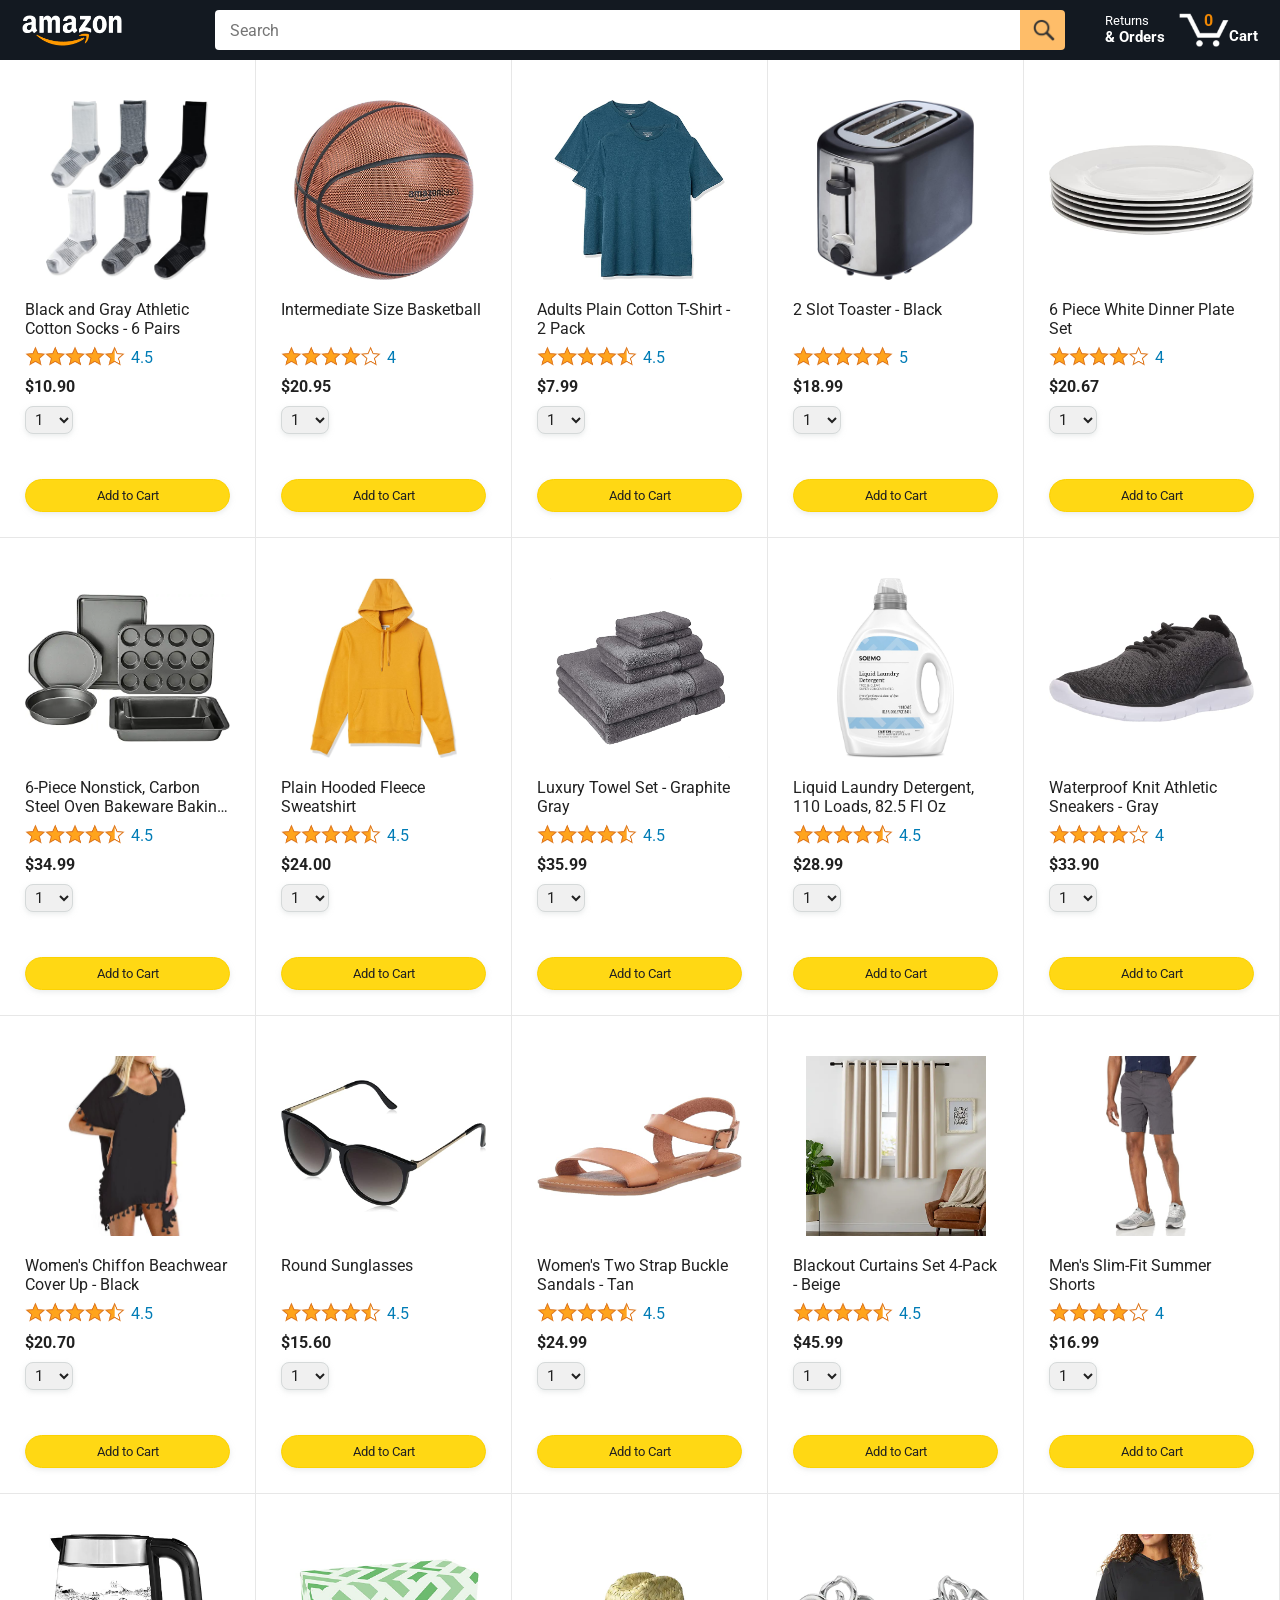
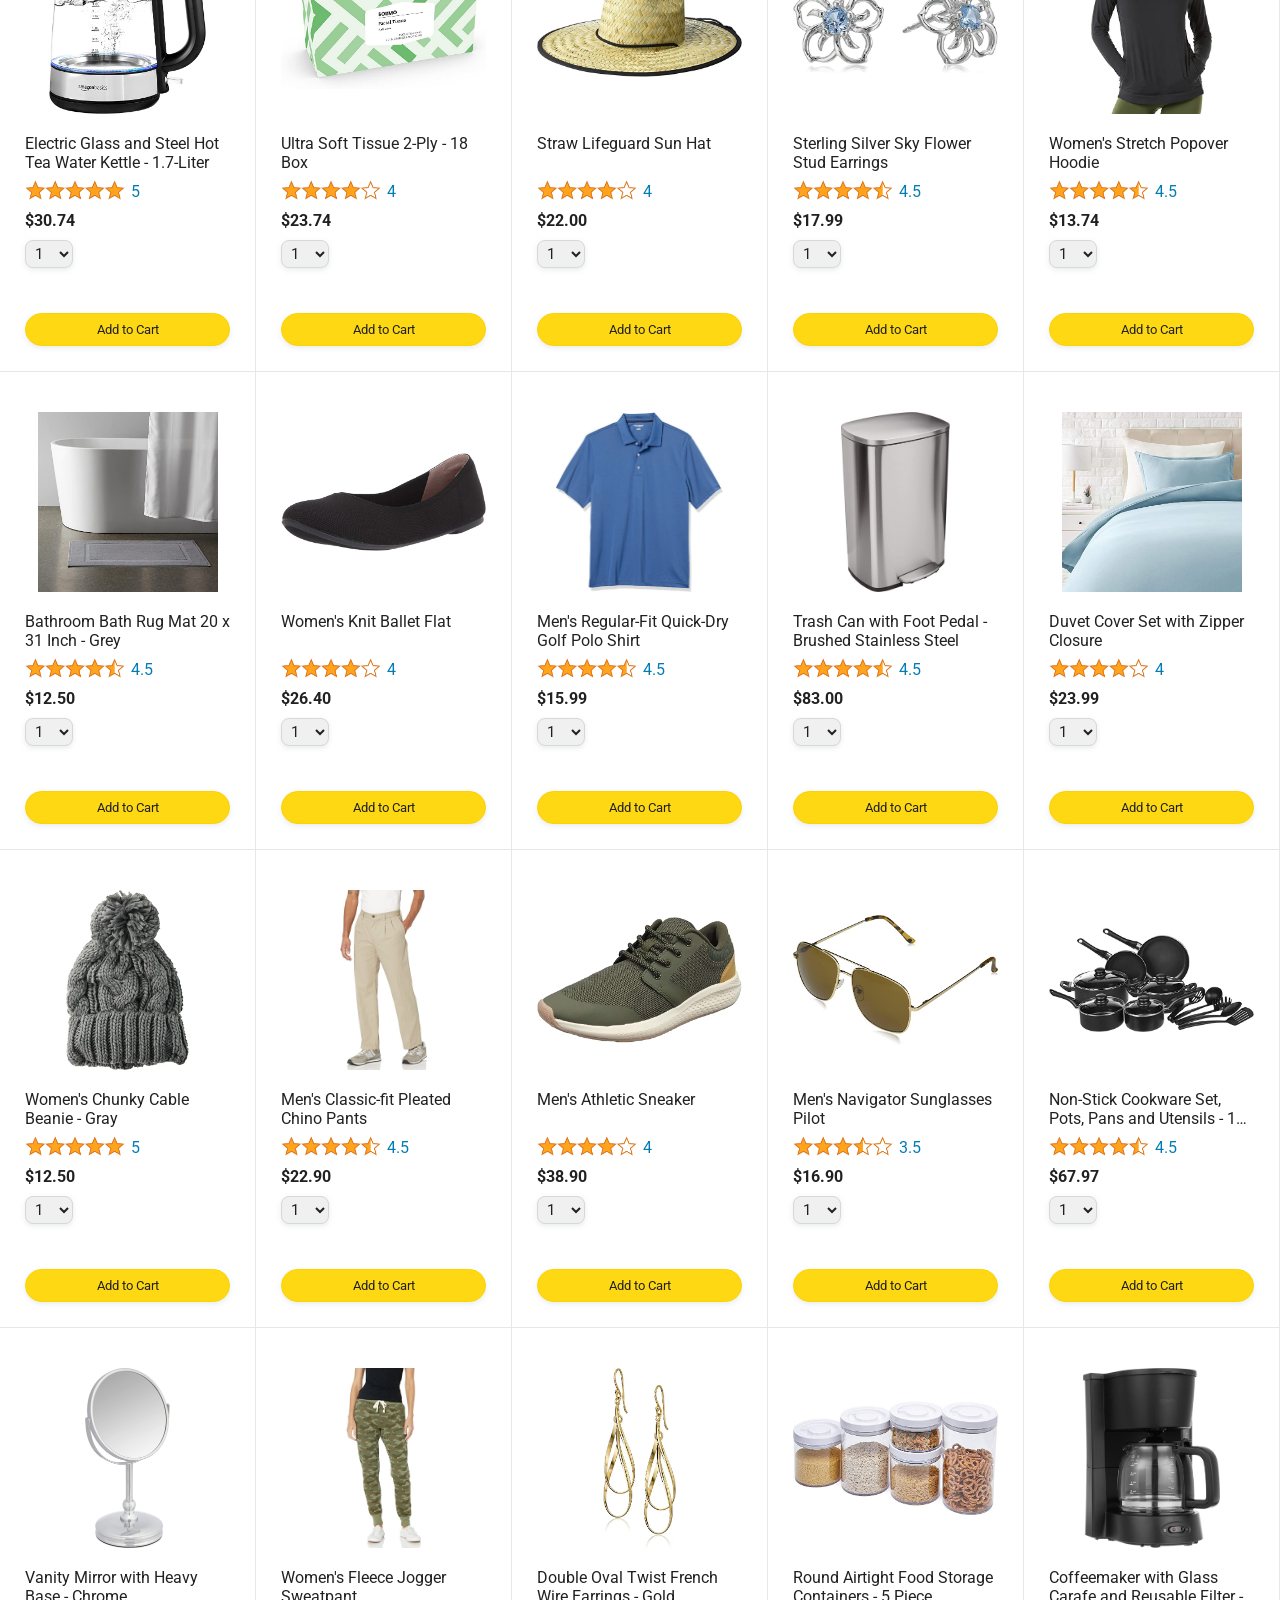
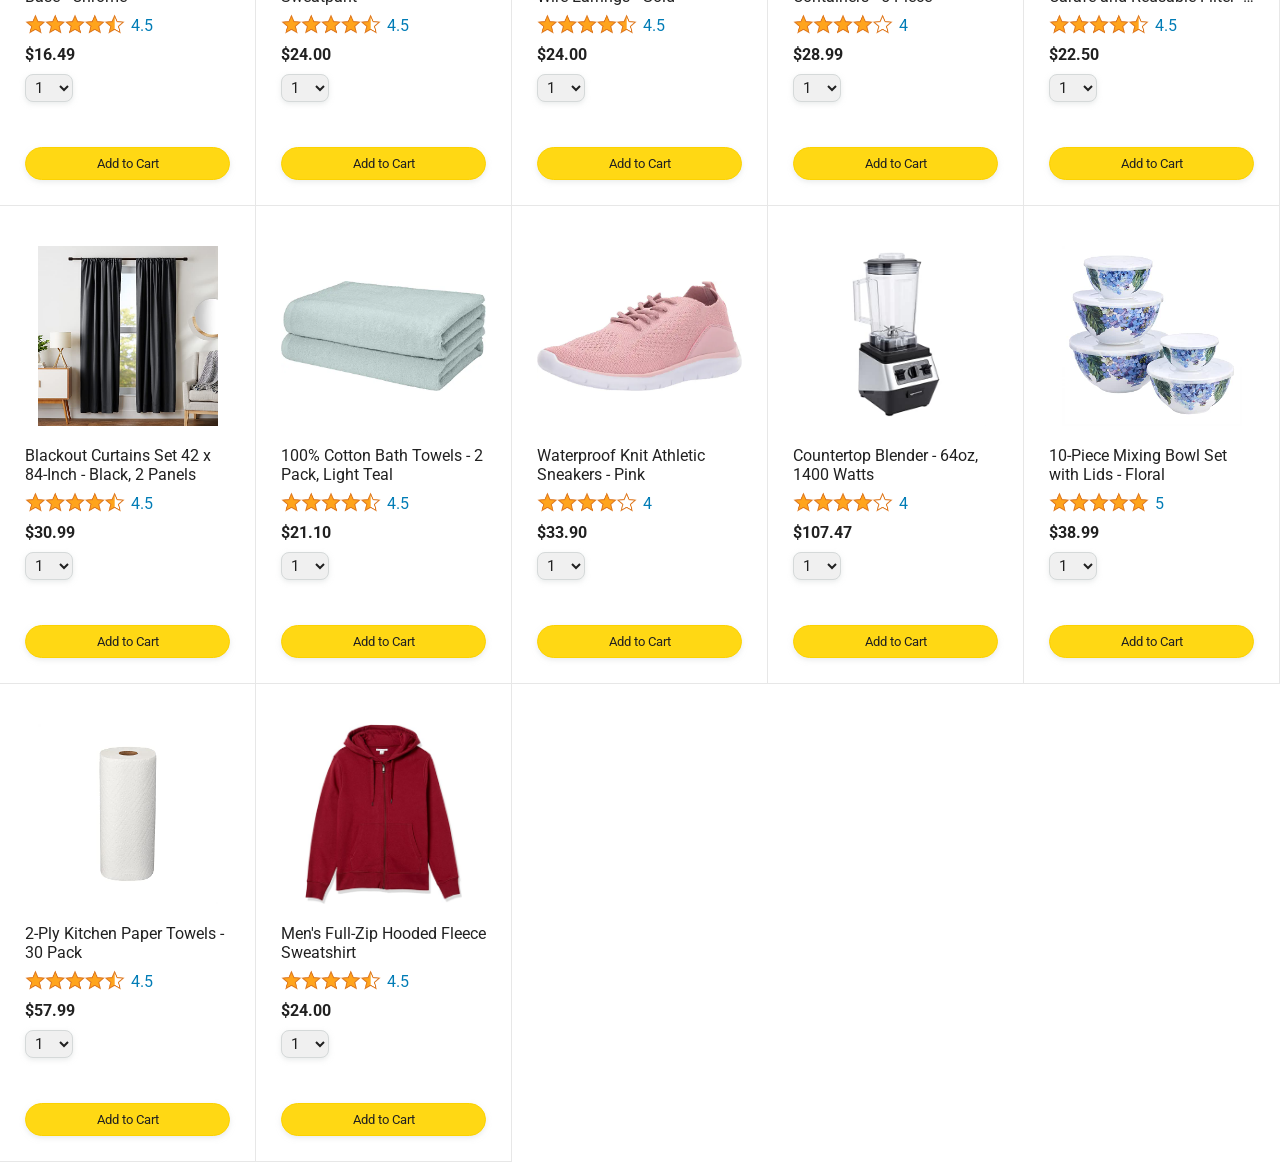
<file: index.html>
<!DOCTYPE html>
<html>
  <head>
    <title>Amazon Project</title>

    <!-- This code is needed for responsive design to work.
      (Responsive design = make the website look good on
      smaller screen sizes like a phone or a tablet). -->
    <meta name="viewport" content="width=device-width, initial-scale=1">

    <!-- Load a font called Roboto from Google Fonts. -->
    <link rel="preconnect" href="https://fonts.googleapis.com">
    <link rel="preconnect" href="https://fonts.gstatic.com" crossorigin>
    <link href="https://fonts.googleapis.com/css2?family=Roboto:wght@400;500;700&display=swap" rel="stylesheet">

    <!-- Here are the CSS files for this page. -->
    <link rel="stylesheet" href="styles/shared/general.css">
    <link rel="stylesheet" href="styles/shared/amazon-header.css">
    <link rel="stylesheet" href="styles/pages/amazon.css">
  </head>
  <body>
    <div class="amazon-header">
      <div class="amazon-header-left-section">
        <a href="index.html" class="header-link">
          <img class="amazon-logo"
            src="images/amazon-logo-white.png">
          <img class="amazon-mobile-logo"
            src="images/amazon-mobile-logo-white.png">
        </a>
      </div>

      <div class="amazon-header-middle-section js-middle">
        <input class="search-bar js-search-bar" type="text" placeholder="Search">

        <button class="search-button js-search-button">
          <img class="search-icon" src="images/icons/search-icon.png">
        </button>
      </div>

      <div class="amazon-header-right-section">
        <a class="orders-link header-link" href="orders.html">
          <span class="returns-text">Returns</span>
          <span class="orders-text">& Orders</span>
        </a>

        <a class="cart-link header-link" href="checkout.html">
          <img class="cart-icon" src="images/icons/cart-icon.png">
          <div class="cart-quantity js-cart-quantity">3</div>
          <div class="cart-text">Cart</div>
        </a>
      </div>
    </div>
    
    <div class="main">
      <div class="products-grid product-grid-js">
        

        <div class="product-container">
          <div class="product-image-container">
            <img class="product-image"
              src="images/products/intermediate-composite-basketball.jpg">
          </div>

          <div class="product-name limit-text-to-2-lines">
            Intermediate Size Basketball
          </div>

          <div class="product-rating-container">
            <img class="product-rating-stars"
              src="images/ratings/rating-40.png">
            <div class="product-rating-count link-primary">
              127
            </div>
          </div>

          <div class="product-price">
            $20.95
          </div>

          <div class="product-quantity-container">
            <select>
              <option selected value="1">1</option>
              <option value="2">2</option>
              <option value="3">3</option>
              <option value="4">4</option>
              <option value="5">5</option>
              <option value="6">6</option>
              <option value="7">7</option>
              <option value="8">8</option>
              <option value="9">9</option>
              <option value="10">10</option>
            </select>
          </div>

          <div class="product-spacer"></div>

          <div class="added-to-cart">
            <img src="images/icons/checkmark.png">
            Added
          </div>

          <button class="add-to-cart-button button-primary">
            Add to Cart
          </button>
        </div>

        <div class="product-container">
          <div class="product-image-container">
            <img class="product-image"
              src="images/products/adults-plain-cotton-tshirt-2-pack-teal.jpg">
          </div>

          <div class="product-name limit-text-to-2-lines">
            Adults Plain Cotton T-Shirt - 2 Pack
          </div>

          <div class="product-rating-container">
            <img class="product-rating-stars"
              src="images/ratings/rating-45.png">
            <div class="product-rating-count link-primary">
              56
            </div>
          </div>

          <div class="product-price">
            $7.99
          </div>

          <div class="product-quantity-container">
            <select>
              <option selected value="1">1</option>
              <option value="2">2</option>
              <option value="3">3</option>
              <option value="4">4</option>
              <option value="5">5</option>
              <option value="6">6</option>
              <option value="7">7</option>
              <option value="8">8</option>
              <option value="9">9</option>
              <option value="10">10</option>
            </select>
          </div>

          <div class="product-spacer"></div>

          <div class="added-to-cart">
            <img src="images/icons/checkmark.png">
            Added
          </div>

          <button class="add-to-cart-button button-primary">
            Add to Cart
          </button>

          <script type="module" src="script/amazon.js"></script>
        </div>
      </div>
    </div>
  </body>
</html>
</file>
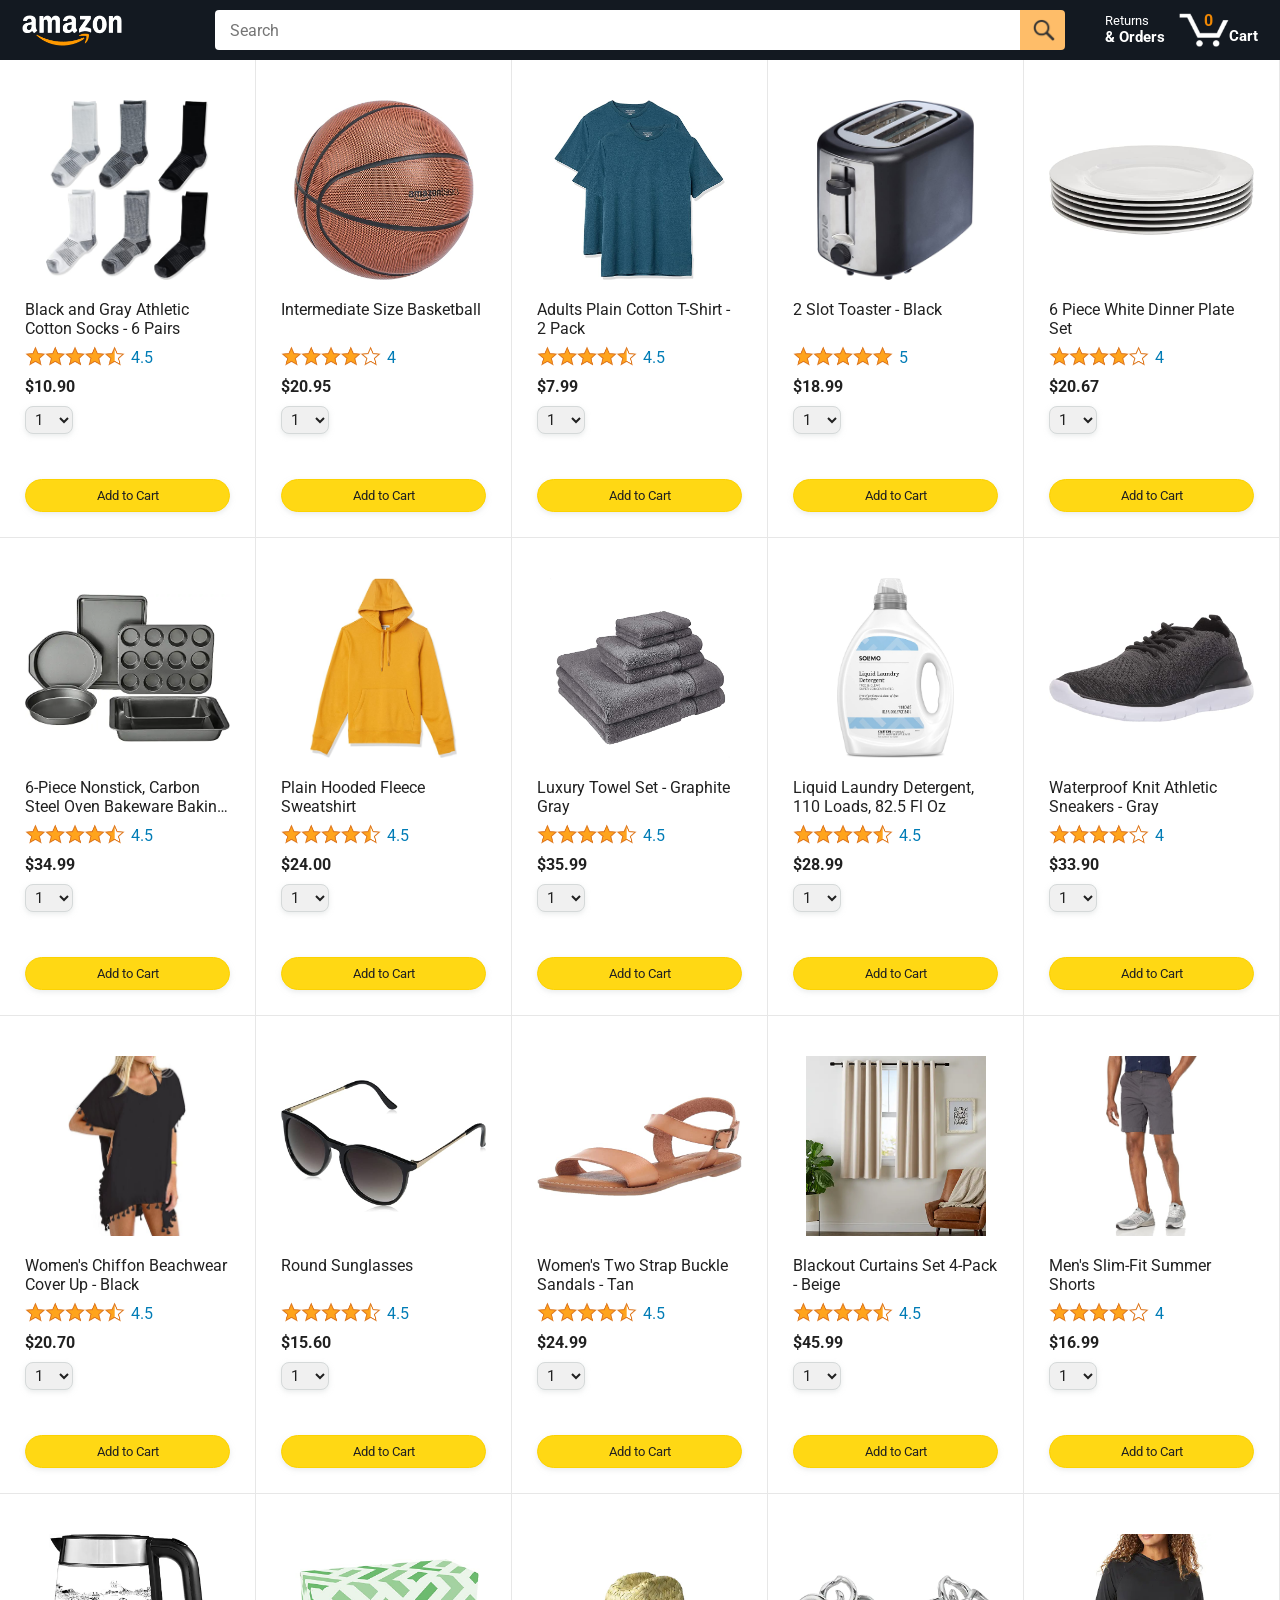
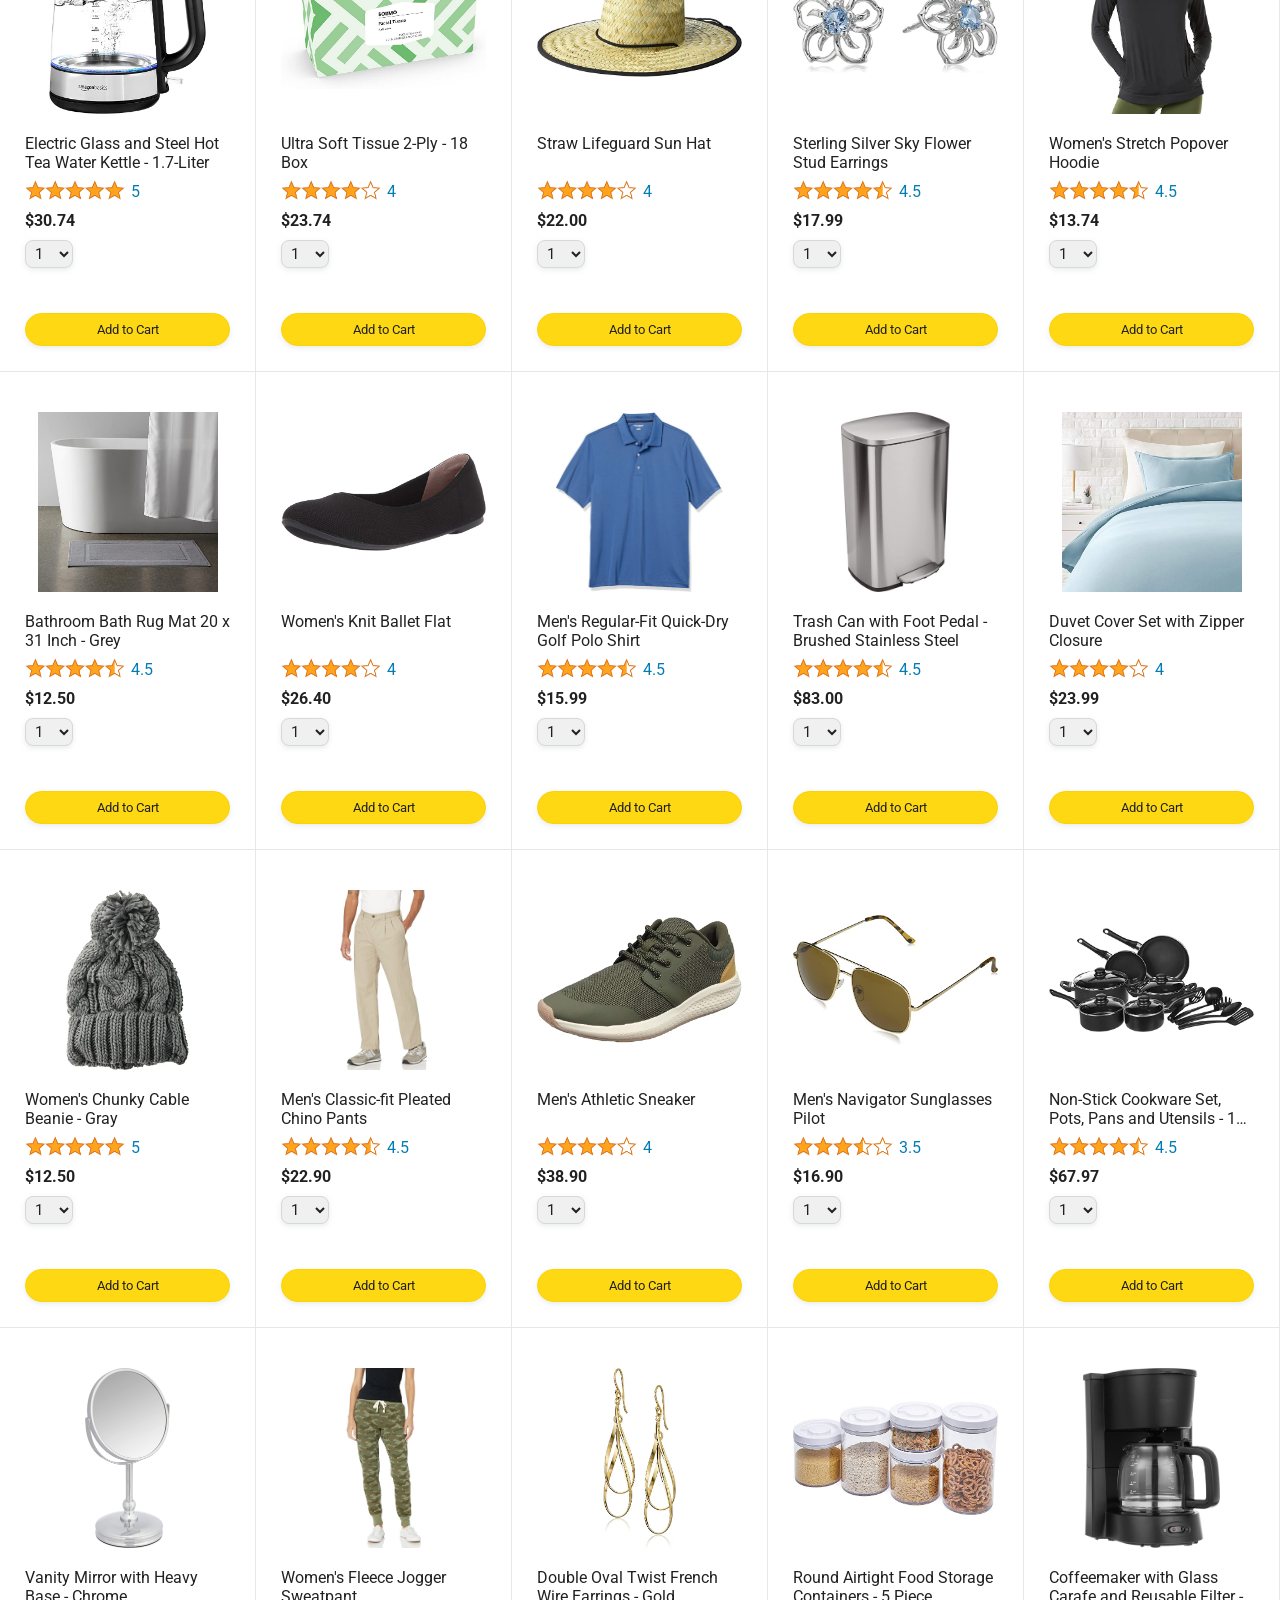
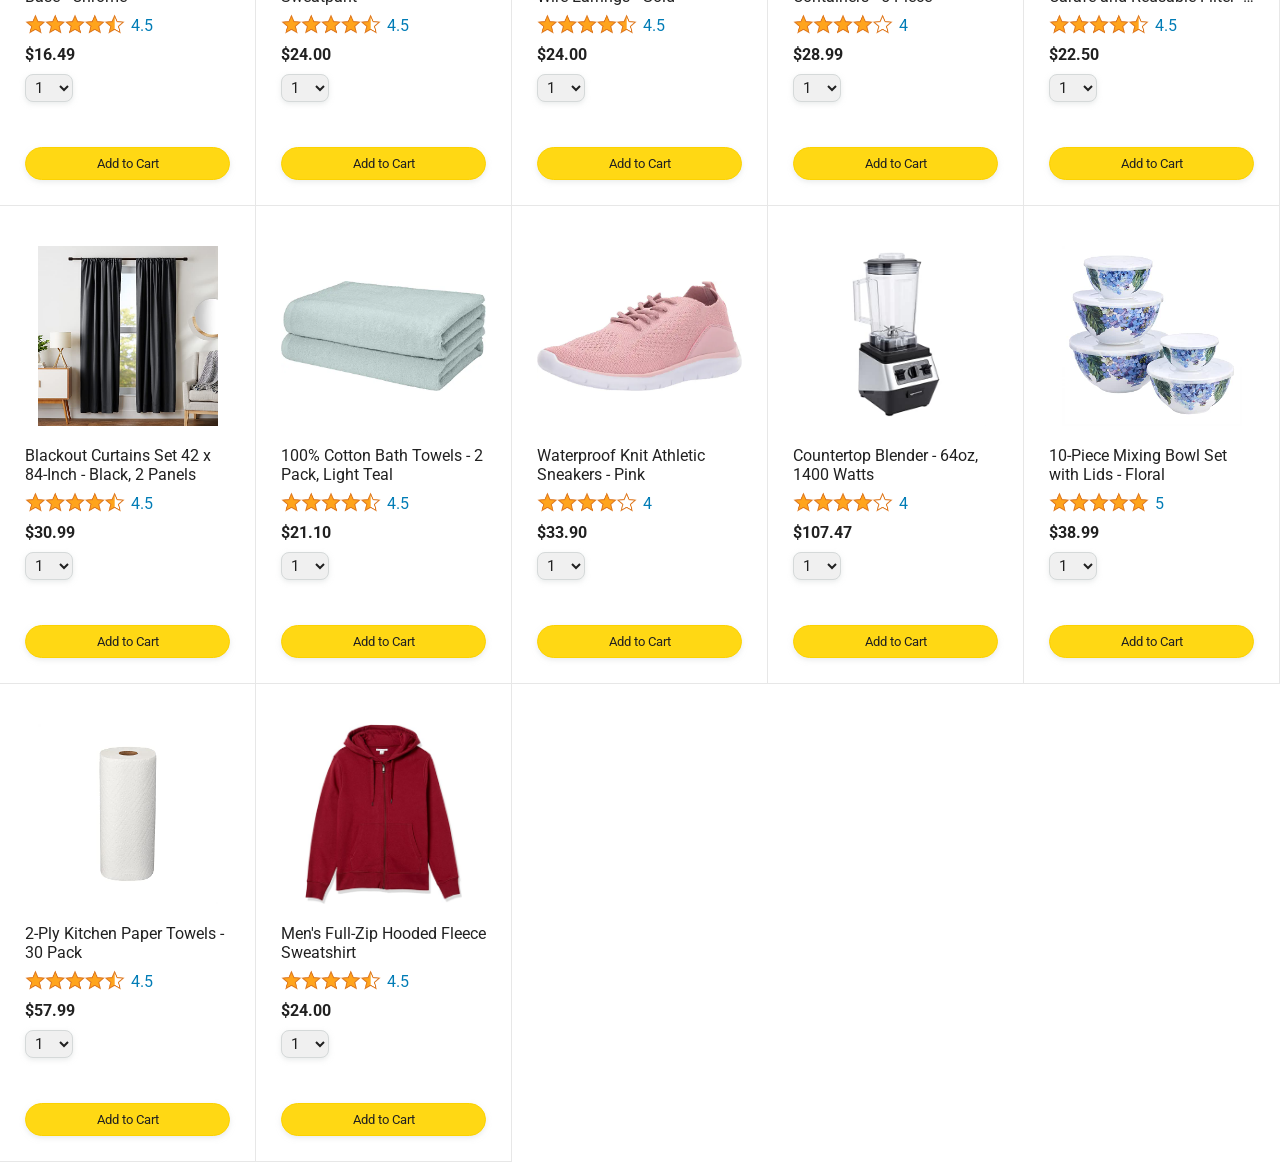
<file: amazon.html>
<!DOCTYPE html>
<html>
  <head>
    <title>Amazon Project</title>

    <!-- This code is needed for responsive design to work.
      (Responsive design = make the website look good on
      smaller screen sizes like a phone or a tablet). -->
    <meta name="viewport" content="width=device-width, initial-scale=1">

    <!-- Load a font called Roboto from Google Fonts. -->
    <link rel="preconnect" href="https://fonts.googleapis.com">
    <link rel="preconnect" href="https://fonts.gstatic.com" crossorigin>
    <link href="https://fonts.googleapis.com/css2?family=Roboto:wght@400;500;700&display=swap" rel="stylesheet">

    <!-- Here are the CSS files for this page. -->
    <link rel="stylesheet" href="styles/shared/general.css">
    <link rel="stylesheet" href="styles/shared/amazon-header.css">
    <link rel="stylesheet" href="styles/pages/amazon.css">
  </head>
  <body>
    <div class="amazon-header">
      <div class="amazon-header-left-section">
        <a href="amazon.html" class="header-link">
          <img class="amazon-logo"
            src="images/amazon-logo-white.png">
          <img class="amazon-mobile-logo"
            src="images/amazon-mobile-logo-white.png">
        </a>
      </div>

      <div class="amazon-header-middle-section js-middle">
        <input class="search-bar js-search-bar" type="text" placeholder="Search">

        <button class="search-button js-search-button">
          <img class="search-icon" src="images/icons/search-icon.png">
        </button>
      </div>

      <div class="amazon-header-right-section">
        <a class="orders-link header-link" href="orders.html">
          <span class="returns-text">Returns</span>
          <span class="orders-text">& Orders</span>
        </a>

        <a class="cart-link header-link" href="checkout.html">
          <img class="cart-icon" src="images/icons/cart-icon.png">
          <div class="cart-quantity js-cart-quantity">3</div>
          <div class="cart-text">Cart</div>
        </a>
      </div>
    </div>
    
    <div class="main">
      <div class="products-grid product-grid-js">
        

        <div class="product-container">
          <div class="product-image-container">
            <img class="product-image"
              src="images/products/intermediate-composite-basketball.jpg">
          </div>

          <div class="product-name limit-text-to-2-lines">
            Intermediate Size Basketball
          </div>

          <div class="product-rating-container">
            <img class="product-rating-stars"
              src="images/ratings/rating-40.png">
            <div class="product-rating-count link-primary">
              127
            </div>
          </div>

          <div class="product-price">
            $20.95
          </div>

          <div class="product-quantity-container">
            <select>
              <option selected value="1">1</option>
              <option value="2">2</option>
              <option value="3">3</option>
              <option value="4">4</option>
              <option value="5">5</option>
              <option value="6">6</option>
              <option value="7">7</option>
              <option value="8">8</option>
              <option value="9">9</option>
              <option value="10">10</option>
            </select>
          </div>

          <div class="product-spacer"></div>

          <div class="added-to-cart">
            <img src="images/icons/checkmark.png">
            Added
          </div>

          <button class="add-to-cart-button button-primary">
            Add to Cart
          </button>
        </div>

        <div class="product-container">
          <div class="product-image-container">
            <img class="product-image"
              src="images/products/adults-plain-cotton-tshirt-2-pack-teal.jpg">
          </div>

          <div class="product-name limit-text-to-2-lines">
            Adults Plain Cotton T-Shirt - 2 Pack
          </div>

          <div class="product-rating-container">
            <img class="product-rating-stars"
              src="images/ratings/rating-45.png">
            <div class="product-rating-count link-primary">
              56
            </div>
          </div>

          <div class="product-price">
            $7.99
          </div>

          <div class="product-quantity-container">
            <select>
              <option selected value="1">1</option>
              <option value="2">2</option>
              <option value="3">3</option>
              <option value="4">4</option>
              <option value="5">5</option>
              <option value="6">6</option>
              <option value="7">7</option>
              <option value="8">8</option>
              <option value="9">9</option>
              <option value="10">10</option>
            </select>
          </div>

          <div class="product-spacer"></div>

          <div class="added-to-cart">
            <img src="images/icons/checkmark.png">
            Added
          </div>

          <button class="add-to-cart-button button-primary">
            Add to Cart
          </button>

          <script type="module" src="script/amazon.js"></script>
        </div>
      </div>
    </div>
  </body>
</html>
</file>
<file: styles/shared/general.css>
body {
  font-family: Roboto, Arial;
  color: rgb(33, 33, 33);
  /* The <body> element has a default margin of 8px
     on all sides. This removes the default margins. */
  margin: 0;
}

/* <p> elements have a default margin on the top
   and bottom. This removes the default margins. */
p {
  margin: 0;
}

button {
  cursor: pointer;
}

select {
  cursor: pointer;
}

input, select, button {
  font-family: Roboto, Arial;
}

.button-primary {
  color: rgb(33, 33, 33);
  background-color: rgb(255, 216, 20);
  border: 1px solid rgb(252, 210, 0);
  border-radius: 8px;
  cursor: pointer;
  box-shadow: 0 2px 5px rgba(213, 217, 217, 0.5);
}

.button-primary:hover {
  background-color: rgb(247, 202, 0);
  border: 1px solid rgb(242, 194, 0);
}

.button-primary:active {
  background: rgb(255, 216, 20);
  border-color: rgb(252, 210, 0);
  box-shadow: none;
}

.button-secondary {
  color: rgb(33, 33, 33);
  background: white;
  border: 1px solid rgb(213, 217, 217);
  border-radius: 8px;
  cursor: pointer;
  box-shadow: 0 2px 5px rgba(213, 217, 217, 0.5);
}

.button-secondary:hover {
  background-color: rgb(247, 250, 250);
}

.button-secondary:active {
  background-color: rgb(237, 253, 255);
  box-shadow: none;
}

/* These styles will limit text to 2 lines. Anything
   beyond 2 lines will be replaced with "..."
   You can find this code by using an A.I. tool or by
   searching in Google.
   https://css-tricks.com/almanac/properties/l/line-clamp/ */
.limit-text-to-2-lines {
  display: -webkit-box;
  -webkit-line-clamp: 2;
  -webkit-box-orient: vertical;
  overflow: hidden;
}

.link-primary {
  color: rgb(1, 124, 182);
  cursor: pointer;
}

.link-primary:hover {
  color: rgb(196, 80, 0);
}

/* Styles for dropdown selectors. */
select {
  color: rgb(33, 33, 33);
  background-color: rgb(240, 240, 240);
  border: 1px solid rgb(213, 217, 217);
  border-radius: 8px;
  padding: 3px 5px;
  font-size: 15px;
  cursor: pointer;
  box-shadow: 0 2px 5px rgba(213, 217, 217, 0.5);
}

select:focus,
input:focus {
  outline: 2px solid rgb(255, 153, 0);
}
</file>
<file: styles/shared/amazon-header.css>
.amazon-header {
  background-color: rgb(19, 25, 33);
  color: white;
  padding-left: 15px;
  padding-right: 15px;

  display: flex;
  align-items: center;
  justify-content: space-between;

  position: fixed;
  top: 0;
  left: 0;
  right: 0;
  height: 60px;
}

.amazon-header-left-section {
  width: 180px;
}

@media (max-width: 800px) {
  .amazon-header-left-section {
    width: unset;
  }
}

.header-link {
  display: inline-block;
  padding: 6px;
  border-radius: 2px;
  cursor: pointer;
  text-decoration: none;
  border: 1px solid rgba(0, 0, 0, 0);
}

.header-link:hover {
  border: 1px solid white;
}

.amazon-logo {
  width: 100px;
  margin-top: 5px;
}

.amazon-mobile-logo {
  display: none;
}

@media (max-width: 575px) {
  .amazon-logo {
    display: none;
  }

  .amazon-mobile-logo {
    display: block;
    height: 35px;
    margin-top: 5px;
  }
}

.amazon-header-middle-section {
  flex: 1;
  max-width: 850px;
  margin-left: 10px;
  margin-right: 10px;
  display: flex;
}

.search-bar {
  flex: 1;
  width: 0;
  font-size: 16px;
  height: 38px;
  padding-left: 15px;
  border: none;
  border-top-left-radius: 4px;
  border-bottom-left-radius: 4px;
  border-top-right-radius: 0;
  border-bottom-right-radius: 0;
}

.search-button {
  background-color: rgb(254, 189, 105);
  border: none;
  width: 45px;
  height: 40px;
  border-top-right-radius: 4px;
  border-bottom-right-radius: 4px;
  flex-shrink: 0;
}

.search-icon {
  height: 22px;
  margin-left: 2px;
  margin-top: 3px;
}

.amazon-header-right-section {
  width: 180px;
  flex-shrink: 0;
  display: flex;
  justify-content: end;
}

.orders-link {
  color: white;
}

.returns-text {
  display: block;
  font-size: 13px;
}

.orders-text {
  display: block;
  font-size: 15px;
  font-weight: 700;
}

.cart-link {
  color: white;
  display: flex;
  align-items: center;
  position: relative;
}

.cart-icon {
  width: 50px;
}

.cart-text {
  margin-top: 12px;
  font-size: 15px;
  font-weight: 700;
}

.cart-quantity {
  color: rgb(240, 136, 4);
  font-size: 16px;
  font-weight: 700;

  position: absolute;
  top: 4px;
  left: 22px;
  
  width: 26px;
  text-align: center;
}
</file>
<file: styles/pages/amazon.css>
.main {
  margin-top: 60px;
}

.products-grid {
  display: grid;

  /* - In CSS Grid, 1fr means a column will take up the
       remaining space in the grid.
     - If we write 1fr 1fr ... 1fr; 8 times, this will
       divide the grid into 8 columns, each taking up an
       equal amount of the space.
     - repeat(8, 1fr); is a shortcut for repeating "1fr"
       8 times (instead of typing out "1fr" 8 times).
       repeat(...) is a special property that works with
       display: grid; */
  grid-template-columns: repeat(8, 1fr);
}

/* @media is used to create responsive design (making the
   website look good on any screen size). This @media
   means when the screen width is 2000px or less, we
   will divide the grid into 7 columns instead of 8. */
@media (max-width: 2000px) {
  .products-grid {
    grid-template-columns: repeat(7, 1fr);
  }
}

/* This @media means when the screen width is 1600px or
   less, we will divide the grid into 6 columns. */
@media (max-width: 1600px) {
  .products-grid {
    grid-template-columns: repeat(6, 1fr);
  }
}

@media (max-width: 1300px) {
  .products-grid {
    grid-template-columns: repeat(5, 1fr);
  }
}

@media (max-width: 1000px) {
  .products-grid {
    grid-template-columns: repeat(4, 1fr);
  }
}

@media (max-width: 800px) {
  .products-grid {
    grid-template-columns: repeat(3, 1fr);
  }
}

@media (max-width: 575px) {
  .products-grid {
    grid-template-columns: repeat(2, 1fr);
  }
}

@media (max-width: 450px) {
  .products-grid {
    grid-template-columns: 1fr;
  }
}

.product-container {
  padding-top: 40px;
  padding-bottom: 25px;
  padding-left: 25px;
  padding-right: 25px;

  border-right: 1px solid rgb(231, 231, 231);
  border-bottom: 1px solid rgb(231, 231, 231);

  display: flex;
  flex-direction: column;
}

.product-image-container {
  display: flex;
  justify-content: center;
  align-items: center;

  height: 180px;
  margin-bottom: 20px;
}

.product-image {
  /* Images will overflow their container by default. To
    prevent this, we set max-width and max-height to 100%
    so they stay inside their container. */
  max-width: 100%;
  max-height: 100%;
}

.product-name {
  height: 40px;
  margin-bottom: 5px;
}

.product-rating-container {
  display: flex;
  align-items: center;
  margin-bottom: 10px;
}

.product-rating-stars {
  width: 100px;
  margin-right: 6px;
}

.product-rating-count {
  color: rgb(1, 124, 182);
  cursor: pointer;
  margin-top: 3px;
}

.product-price {
  font-weight: 700;
  margin-bottom: 10px;
}

.product-quantity-container {
  margin-bottom: 17px;
}

.product-spacer {
  flex: 1;
}

.added-to-cart {
  color: rgb(6, 125, 98);
  font-size: 16px;

  display: flex;
  align-items: center;
  margin-bottom: 8px;

  /* At first, the "Added to cart" message will
     be invisible. Use JavaScript to change the
     opacity and make it visible. */
  opacity: 0;
}

.visiual-message{
  opacity: 1;
}

.added-to-cart img {
  height: 20px;
  margin-right: 5px;
}

.add-to-cart-button {
  width: 100%;
  padding: 8px;
  border-radius: 50px;
}
</file>
